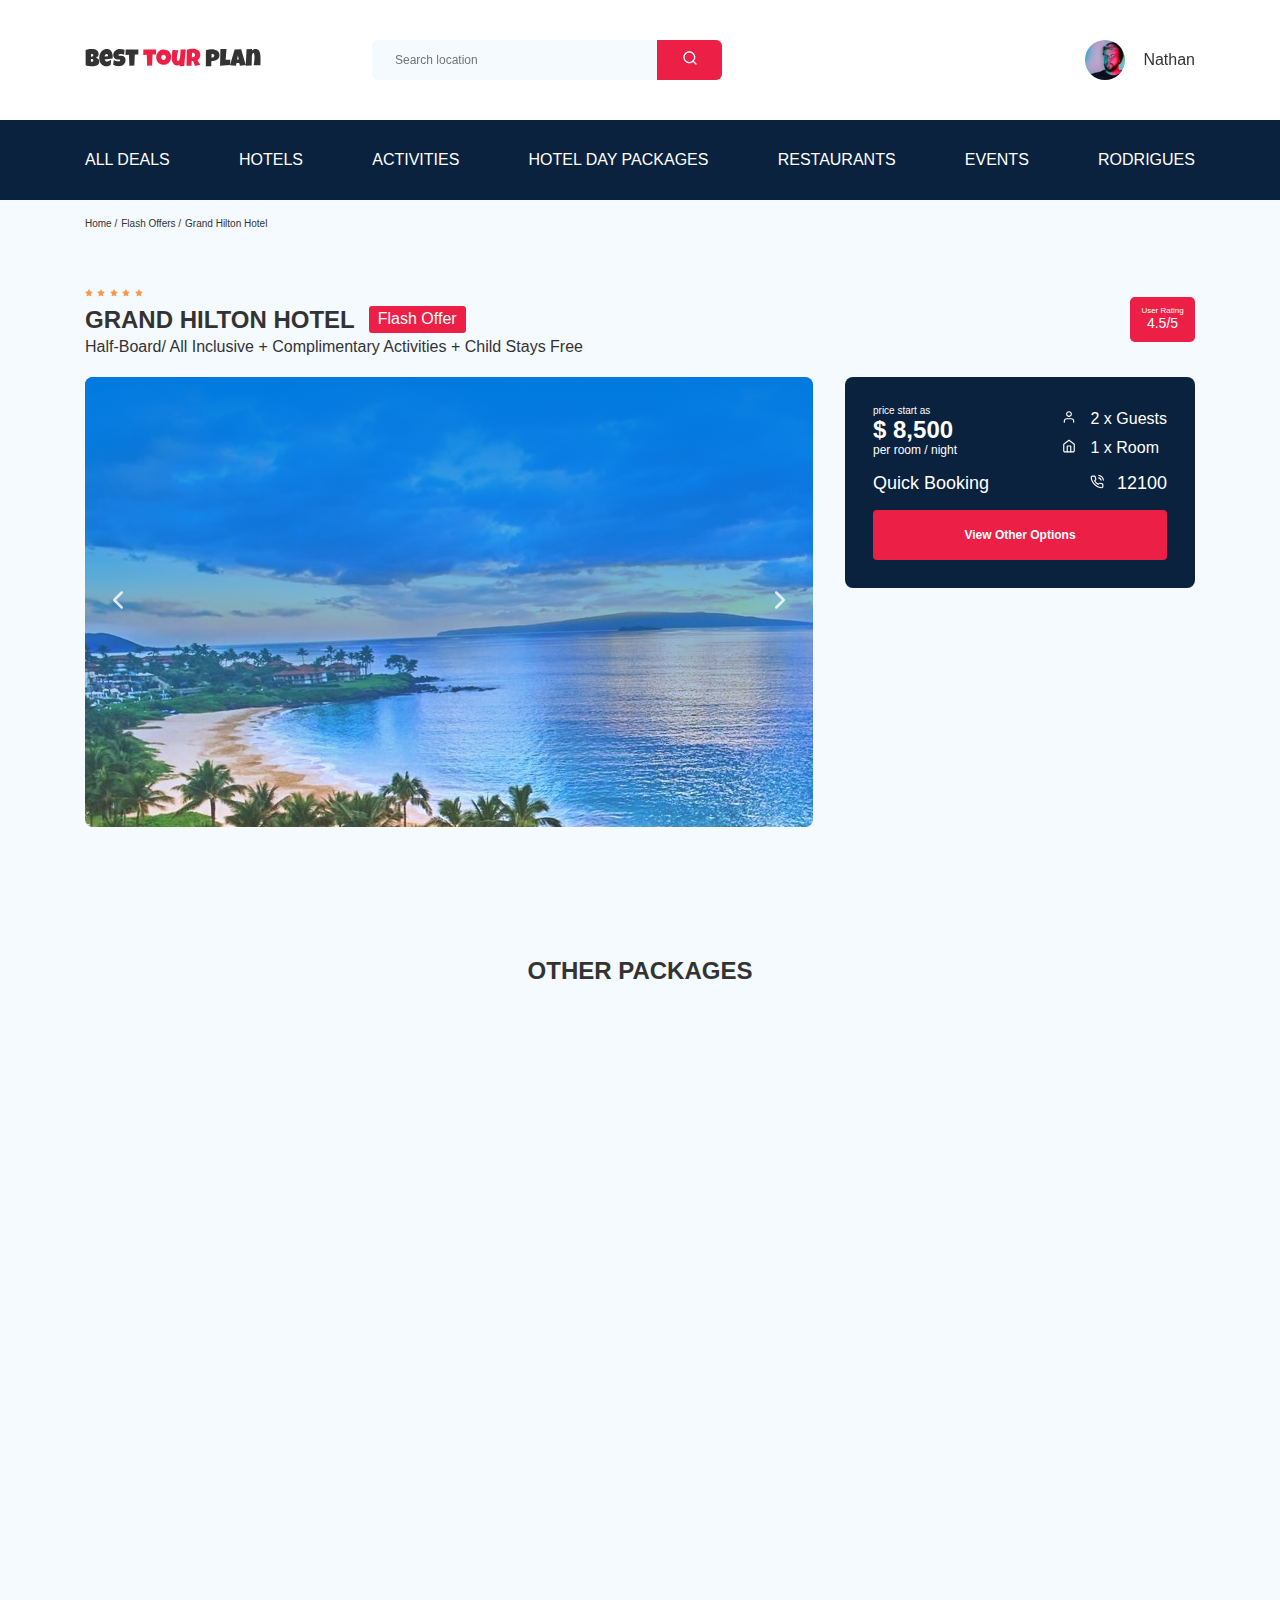
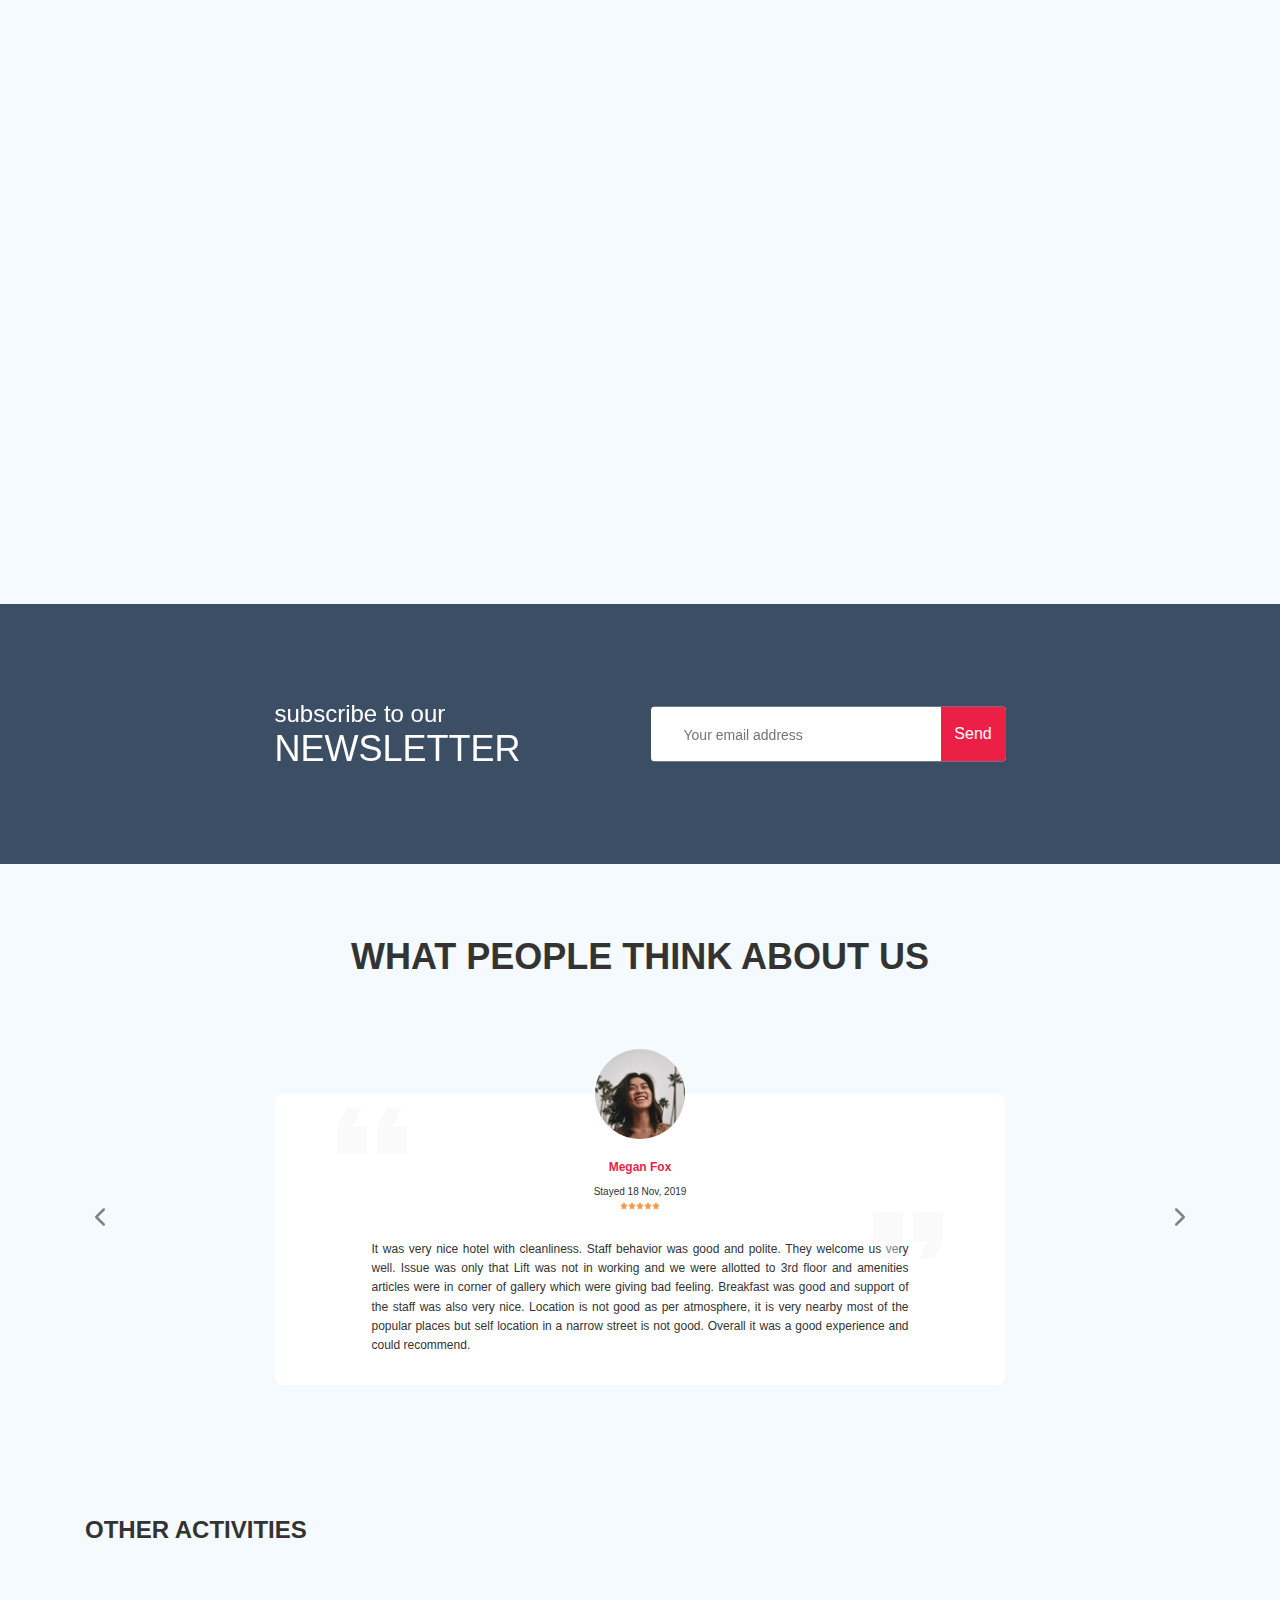
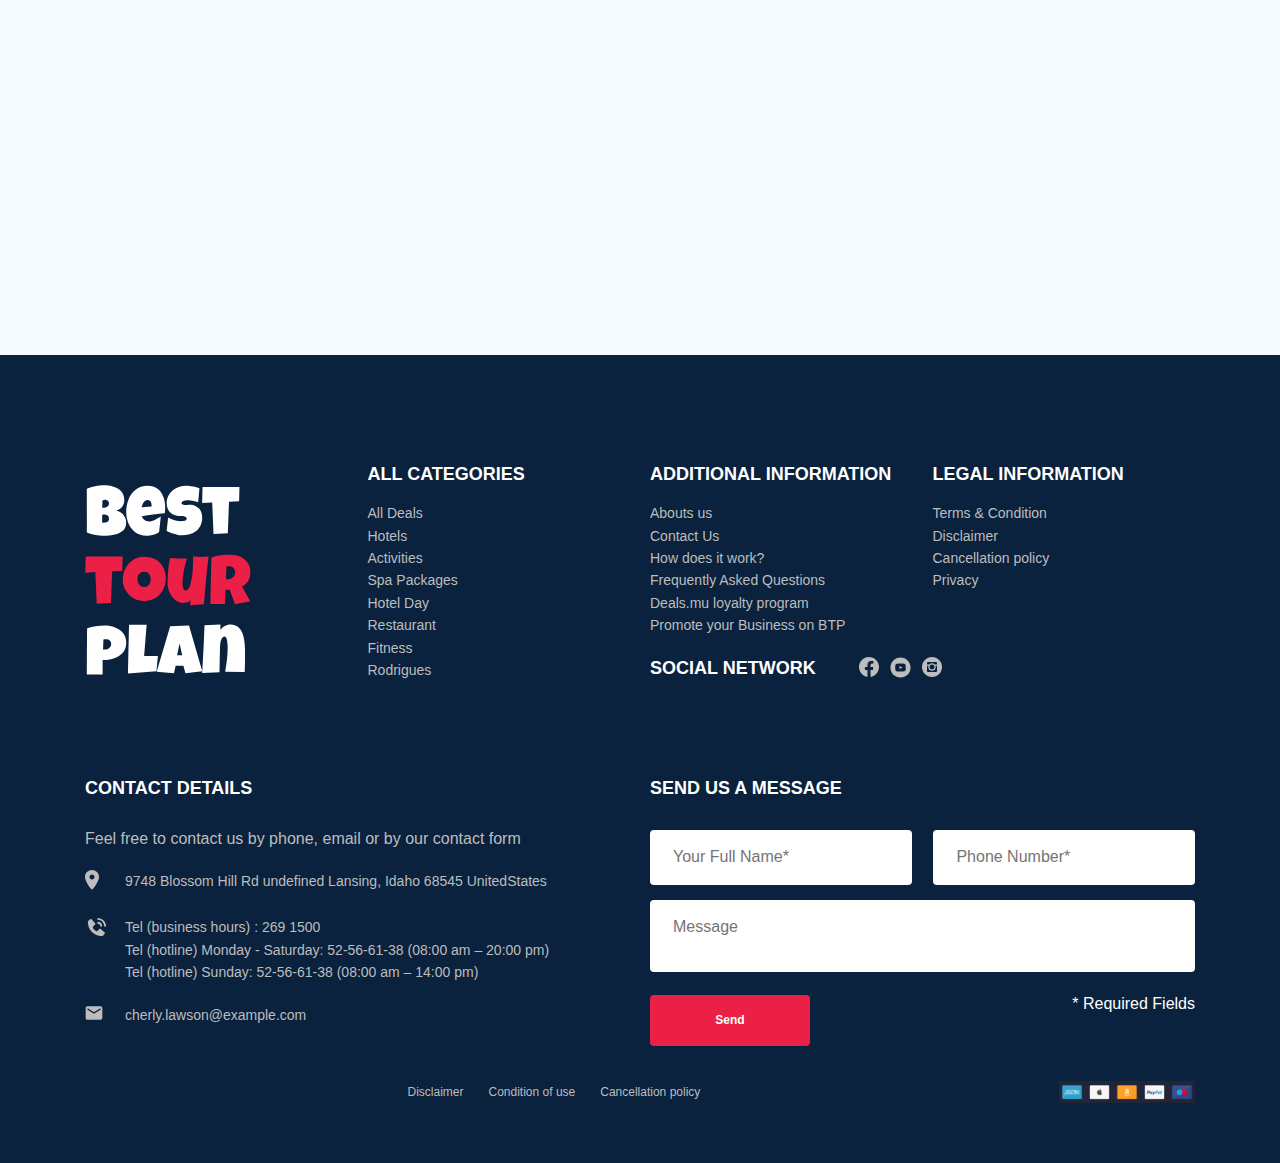
<file: index.html>
<!DOCTYPE html>
<html lang="en">

<head>
  <meta charset="UTF-8">
  <meta http-equiv="X-UA-Compatible" content="IE=edge">
  <meta name="viewport" content="width=device-width, initial-scale=1.0">
  <script src="https://api-maps.yandex.ru/2.1/?apikey=7099e401-60d9-4d48-bc38-e7009ee457bd&lang=ru_RU" type="text/javascript">
  </script>
  <script type="text/javascript">
    ymaps.ready(init);
    function init() {
      var myMap = new ymaps.Map("map", {
        center: [55.76, 37.64],
        zoom: 7
      });
    }
  </script>
  <link rel="preconnect" href="https://fonts.googleapis.com">
  <link rel="preconnect" href="https://fonts.gstatic.com" crossorigin>
  <link rel="stylesheet" href="css/swiper-bundle.min.css">
  <link rel="stylesheet" href="css/aos.css">
  <link rel="stylesheet" href="css/style.css">
  <title>Best Tour Plan - Hotel Booking </title>
</head>

<body>
  <header class="navbar navbar--mobile_fixed">
    <div class="container">
      <div class="navbar-top">
        <a href="" class="logo">
          <img src="img/horizontal-logo.svg" alt="Logo: Best Tour Plan" class="logo__image" data-aos="fade-down">
        </a>
        <form action="#" class="search navbar__search navbar__search--mobile--hidden" data-aos="fade-down">
          <input type="text" class="search__input" placeholder="Search location">
          <button class="search__button">
            <img src="img/search.svg" alt="search">
          </button>
        </form>
        <a href="#" class="user navbar__user--mobile--hidden" data-aos="fade-down">
          <img src="img/user-avatar.jpg" alt="Avatar" class="user__avatar">
          <span class="user__name">Nathan</span>
        </a>
        <button class="menu-btn navbar-top__menu-btn">
          <span class="menu-btn__item"> 
          </span>
          <span class="menu-btn__item">
          </span>
          <span class="menu-btn__item">
          </span>
        </button>
      </div>
    </div>
    <div class="navbar-menu">
      <div class="container">
        <nav class="nav">
          
            <a href="#" class="nav__item user navbar__user--mobile--visible">
              <img src="img/user-avatar.jpg" alt="Avatar" class="user__avatar">
              <span class="user__name user__name--light">Nathan</span>
            </a>

         
            <form action="#" class="nav__item search navbar__search navbar__search--mobile--visible">
              <input type="text" class="search__input" placeholder="Search location">
              <button class="button search__button">
                <img src="img/search.svg" alt="search">
              </button>
            </form>

          <a href="#" class="nav__item">All Deals</a>
          <a href="#" class="nav__item">Hotels</a>
          <a href="#" class="nav__item">Activities</a>
          <a href="#" class="nav__item">Hotel Day Packages</a>
          <a href="#" class="nav__item">Restaurants</a>
          <a href="#" class="nav__item">Events</a>
          <a href="#" class="nav__item">Rodrigues</a>
        </nav>
      </div>
    </div>
  </header>
  <nav class="breadcrumb">
    <div class="container">
      <ul class="breadcrumb-list">
        <li class="breadcrumb-list__item">
          <a href="#" class="breadcrumb-list__link">Home</a>
        </li>
        <li class="breadcrumb-list__item">
          <a href="#" class="breadcrumb-list__link">Flash Offers</a>
        </li>
        <li class="breadcrumb-list__item">
          Grand Hilton Hotel
        </li>
      </ul>
    </div>
  </nav>
  <section class="hotel">
    <div class="container">
      <div class="hotel-info">
        <div class="hotel-info__text">
          <div class="hotel__wrapper">
            <div class="stars">
              <img src="img/star.svg" alt="star">
              <img src="img/star.svg" alt="star">
              <img src="img/star.svg" alt="star">
              <img src="img/star.svg" alt="star">
              <img src="img/star.svg" alt="star">
            </div>
            <h1 class="hotel-name">Grand Hilton Hotel</h1>
            <span class="offer hotel-info__offer">
              Flash Offer
            </span>
          </div>
          <p class="description">
            Half-Board/ All Inclusive + Complimentary Activities + Child Stays Free
          </p>
        </div>
        <div class="rating hotel-info__rating">
            <span class="rating__text">User Rating</span>
            <span class="rating__counter">4.5/5</span>
        </div>
        
      </div>
      <div class="hotel-grid">
          <div class="swiper hotel-slider hotel__slider">
            <!-- Additional required wrapper -->
            <div class="swiper-wrapper">
              <!-- Slides -->
              <div class="swiper-slide hotel-slider__item"><img src="img/slide-3.jpg" alt=""></div>
              <div class="swiper-slide hotel-slider__item"><img src="img/slide-2.jpg" alt=""></div>
              <div class="swiper-slide hotel-slider__item"><img src="img/slide-3.jpg" alt=""></div>
              <div class="swiper-slide hotel-slider__item"><img src="img/slide-4.jpg" alt=""></div>
              <div class="swiper-slide hotel-slider__item"><img src="img/slide-5.jpg" alt=""></div>
            </div>
      
            <!-- If we need navigation buttons -->
            <button class="hotel-slider__button hotel-slider__button--prev"><img src="img/arrow-prev.svg" alt=""></button>
            <button class="hotel-slider__button hotel-slider__button--next"><img src="img/arrow-next.svg" alt=""></button>
          </div>
        <div class="hotel-after-slider">
          <div class="booking">
            <div class="booking__info">
              <div class="booking__price price">
                <span class="price__start">
                  price start as
                </span>
                <strong class="price__pricetag">$ 8,500</strong>
                <span class="price__per-room">per room / night</span>
              </div>
              <div class="booking__person-room person-room">
                <div class="person-room__item">
                  <img class="person-room__img" src="img/user.svg" alt="">
                  <span class="person-room__text">
                    2 x Guests
                  </span>
                </div>
                <div class="person-room__item">
                  <img class="person-room__img" src="img/home.svg" alt="">
                  <span class="person-room__text">
                    1 x Room
                  </span>
                </div>
              </div>
            </div>
            <div class="booking__call-center call-center">
              <span class="call-center__quick">Quick Booking</span>
              <a href="tel:12100" class="call-center__num">
                <img class="call-center__img" src="img/phone-call.svg" alt="">
                12100
              </a>
            </div>
            <button data-toggle="modal" class="button booking__button">View Other Options</button>
          </div>
          <div id="map">
            
          </div>
        </div>
      </div>
    </div>
  </section>
  <section class="packages">
    <div class="container">
      <h2 class="packages__title">Other Packages</h2>
      <div class="packages-wrapper">
        <div class="packages__item" data-aos="fade-right">
          <img src="img/packages__img-1.jpg" alt="" class="packages__img packages__img--big">
          
          <div class="packages__text packages__text--first">
            <h3 class="packages__name packages__name--first">Hotel Blue Haven</h3>
            <div class="stars packages__stars">
              <img src="img/star.svg" alt="star">
              <img src="img/star.svg" alt="star">
              <img src="img/star.svg" alt="star">
              <img src="img/star.svg" alt="star">
              <img src="img/star.svg" alt="star">
            </div>
            
            <div class="packages__description">
              Aute quis duis excepteur excepteur ipsum cat eiusmod consectetur enim laborum magna llit. Ipsum est fugiat velit ea
              llamco do esse ut in veniam sun in onsequat. Aute quis duis epteur excepteur ipsum occaecat eiusmod nsectetur enim
              laborum magna mollit. Ipsum est fugiat velit ea ullamco do
            </div>
            <div class="packages__info packages__info--first">
              <div class="packages__icon-wrapper">
                <img class="packages__icon" src="img/packages-map-pin.svg" alt="">
                1749 Wheeler Ridge Delaware
              </div>
              <div class="packages__icon-wrapper">
                <img class="packages__icon" src="img/user.svg" alt="">
                2 x Guests
              </div>
              <div class="packages__icon-wrapper">
                <img class="packages__icon" src="img/home.svg" alt="">
                1 x Room
              </div>
            </div>
            <div class="packages__price">
              <span class="packages__oldprice">$ 10,500</span>
              <span class="packages__newprice">$ 8,500</span>
              <button class="card__button packages__button packages__button--first">Book Now</button>
            </div>
          </div>
        </div>
        <div class="packages__item" data-aos="fade-left">
          <img src="img/packages__img-2.jpg" alt="" class="packages__img">
          <div class="packages__text">
            <h3 class="packages__name">LUX* Belle Mare</h3>
            <div class="packages__info">
              <div class="packages__icon-wrapper">
                <img class="packages__icon" src="img/packages-map-pin.svg" alt="">
                1749 Wheeler Ridge Delaware
              </div>
              <div class="packages__icon-wrapper">
                <img class="packages__icon" src="img/user.svg" alt="">
                2 x Guests
              </div>
              <div class="packages__icon-wrapper">
                <img class="packages__icon" src="img/home.svg" alt="">
                1 x Room
              </div>
            </div>
            <div class="packages__price">
            <span class="packages__oldprice">$ 10,500</span>
              <span class="packages__newprice">$ 8,500</span>
              <button class="card__button packages__button">Book Now</button>
            </div>
            </div>
          </div>
        <div class="packages__item" data-aos="fade-up-right">
          <img src="img/packages__img-3.jpg" alt="" class="packages__img">
          <div class="packages__text">
            <h3 class="packages__name">White Palace</h3>
            <div class="packages__info">
              <div class="packages__icon-wrapper">
                <img class="packages__icon" src="img/packages-map-pin.svg" alt="">
                1749 Wheeler Ridge Delaware
              </div>
              <div class="packages__icon-wrapper">
                <img class="packages__icon" src="img/user.svg" alt="">
                2 x Guests
              </div>
              <div class="packages__icon-wrapper">
                <img class="packages__icon" src="img/home.svg" alt="">
                1 x Room
              </div>
            </div>
           
            <div class="packages__price">
              <span class="packages__oldprice">$ 10,500</span>
              <span class="packages__newprice">$ 8,500</span>
              <button class="card__button packages__button">Book Now</button>
            </div>
          </div>
        </div>
        <div class="packages__item" data-aos="fade-up">
          <img src="img/packages__img-4.jpg" alt="" class="packages__img">
          <div class="packages__text">
            <h3 class="packages__name">Luxury Place</h3>
            <div class="packages__info">
              <div class="packages__icon-wrapper">
                <img class="packages__icon" src="img/packages-map-pin.svg" alt="">
                1749 Wheeler Ridge Delaware
              </div>
              <div class="packages__icon-wrapper">
                <img class="packages__icon" src="img/user.svg" alt="">
                2 x Guests
              </div>
              <div class="packages__icon-wrapper">
                <img class="packages__icon" src="img/home.svg" alt="">
                1 x Room
              </div>
            </div>
           
            <div class="packages__price">
              <span class="packages__oldprice">$ 10,500</span>
              <span class="packages__newprice">$ 8,500</span>
              <button class="card__button packages__button">Book Now</button>
            </div>
          </div>
        </div>
        <div class="packages__item" data-aos="fade-up-left">
          <img src="img/packages__img-5.jpg" alt="" class="packages__img">
          <div class="packages__text">
            <h3 class="packages__name">Hotel Five Star</h3>
            <div class="packages__info">
              <div class="packages__icon-wrapper">
                <img class="packages__icon" src="img/packages-map-pin.svg" alt="">
                1749 Wheeler Ridge Delaware
              </div>
              <div class="packages__icon-wrapper">
                <img class="packages__icon" src="img/user.svg" alt="">
                2 x Guests
              </div>
              <div class="packages__icon-wrapper">
                <img class="packages__icon" src="img/home.svg" alt="">
                1 x Room
              </div>
              </div>
             
              <div class="packages__price">
                <span class="packages__oldprice">$ 10,500</span>
                <span class="packages__newprice">$ 8,500</span>
                <button class="card__button packages__button">Book Now</button>
            </div>
          </div>
        </div>
    </div>
  </section>
  <section class="newsletter">
    <div class="parallax-window" data-parallax="scroll" data-image-src="img/newsletter-bg.jpg">
      <div class="newsletter-wrapper">
        <h3 class="newsletter-title">subscribe to our <strong class="newsletter-title__strong">Newsletter</strong></h3>
        <form action="send.php" method="POST" class="subscribe newsletter__subscribe form">
          <input type="text" class="subscribe__input" placeholder="Your email address" name="email" required minlength="5">
          <button class="subscribe__button">Send</button>
        </form>
      </div>
    </div>
  </section>
  <section class="reviews">
    <div class="container">
      <h2 class="reviews__title">What people think about us</h2>
      <div class="swiper reviews-slider">
        <div class="swiper-wrapper">
          <div class="swiper-slide">
            <div class="reviews-slider__item">
              <div class="reviews-slider__profile">
                <img src="img/reviews-avatar.png" alt="" class="reviews-slider__avatar">
                <h3 class="reviews-slider__username">Megan Fox</h3>
                <span class="reviews-slider__date">Stayed 18 Nov, 2019</span>
                <div class="reviews-slider__rating">
                  <img src="img/star.svg" alt="star">
                  <img src="img/star.svg" alt="star">
                  <img src="img/star.svg" alt="star">
                  <img src="img/star.svg" alt="star">
                  <img src="img/star.svg" alt="star">
                </div>
              </div>
              <p class="reviews-slider__text">
                It was very nice hotel with cleanliness. Staff behavior was good and polite. They welcome us very well. Issue was only
                that Lift was not in working and we were allotted to 3rd floor and amenities articles were in corner of gallery which
                were giving bad feeling. Breakfast was good and support of the staff was also very nice. Location is not good as per
                atmosphere, it is very nearby most of the popular places but self location in a narrow street is not good. Overall it
                was a good experience and could recommend.
              </p>
            </div>
          </div>
          <div class="swiper-slide">
            <div class="reviews-slider__item">
              <div class="reviews-slider__profile">
                <img src="img/reviews-avatar1.png" alt="" class="reviews-slider__avatar">
                <h3 class="reviews-slider__username">Julia Ambush</h3>
                <span class="reviews-slider__date">Stayed 32 Feb, 2029</span>
                <div class="reviews-slider__rating">
                  <img src="img/star.svg" alt="star">
                  <img src="img/star.svg" alt="star">
                  <img src="img/star.svg" alt="star">
                  <img src="img/star.svg" alt="star">
                  <img src="img/star.svg" alt="star">
                </div>
              </div>
              <p class="reviews-slider__text">
                Lorem, ipsum dolor sit amet consectetur adipisicing elit. Non minus quibusdam minima laborum velit, 
                nam ad corrupti ducimus doloremque totam excepturi, aspernatur sint nisi impedit cupiditate mollitia 
                suscipit qui repudiandae pariatur fugit voluptas, voluptatum quos. Odit, aliquam nulla est quidem 
                perspiciatis laudantium quis cum blanditiis veritatis pariatur! Incidunt tenetur eius laudantium 
                eaque unde! Facere labore, doloremque et quo alias esse quibusdam illo ratione explicabo dicta 
                harum facilis fugiat magnam eligendi.
              </p>
            </div>
          </div>
          <div class="swiper-slide">
            <div class="reviews-slider__item">
              <div class="reviews-slider__profile">
                <img src="img/reviews-avatar2.png" alt="" class="reviews-slider__avatar">
                <h3 class="reviews-slider__username">Francine Scott</h3>
                <span class="reviews-slider__date">Stayed 2 Dec, 2014</span>
                <div class="reviews-slider__rating">
                  <img src="img/star.svg" alt="star">
                  <img src="img/star.svg" alt="star">
                  <img src="img/star.svg" alt="star">
                  <img src="img/star.svg" alt="star">
                  <img src="img/star.svg" alt="star">
                </div>
              </div>
              <p class="reviews-slider__text">
                Lorem ipsum dolor sit amet, consectetur adipisicing elit.  
                Architecto voluptatum consequatur sit reiciendis minima, debitis 
                quos dolores earum. Illum debitis doloremque sunt ut 
                necessitatibus molestias nam ad assumenda provident fuga!
              </p>
            </div>
          </div>
        </div>
      
        <button class="reviews-slider__button reviews-slider__button--prev"></button>
        <button class="reviews-slider__button reviews-slider__button--next"></button>
      
    </div>
  </section>
  <section class="activities">
    <div class="container">
      <h2 class="activities__title">Other Activities</h2>
      <div class="activities-wrapper">
        <div class="card activities__card" data-aos="zoom-in" data-aos-delay="100">
          <img src="img/card-1.jpg" alt="The curious corner of chamarel" class="card__img">
          <h3 class="card__title">The curious corner of chamarel</h3>
          <button class="card__button">Book Now</button>
        </div>
        <div class="card activities__card" data-aos="zoom-in" data-aos-delay="200">
          <img src="img/card-2.jpg" alt="Gymkhana club golf course" class="card__img">
          <h3 class="card__title">Gymkhana club golf course</h3>
          <button class="card__button">Book Now</button>
        </div>
        <div class="card activities__card" data-aos="zoom-in" data-aos-delay="200">
          <img src="img/card-3.jpg" alt="Tamarind falls hiking trip - full day" class="card__img">
          <h3 class="card__title">Tamarind falls hiking trip - full day</h3>
          <button class="card__button">Book Now</button>
        </div>
        <div class="card activities__card" data-aos="zoom-in" data-aos-delay="100">
          <img src="img/card-4.jpg" alt="The blue marine discovery quest" class="card__img">
          <h3 class="card__title">The blue marine discovery quest</h3>
          <button class="card__button">Book Now</button>
        </div>
      </div>
    </div>
  </section>
  <footer class="footer">
    <div class="container">
      <div class="footer-wrapper">
        <img src="img/vertical-logo.svg" alt="" class="logo footer__logo">
        <div class="footer__list footer__categories">
          <h3 class="footer__title">ALL CATEGORIES</h3>
          <ul class="footer__ul">
            <li class="footer__item"><a href="#" class="footer__link">All Deals</a></li>
            <li class="footer__item"><a href="#" class="footer__link">Hotels</a></li>
            <li class="footer__item"><a href="#" class="footer__link">Activities</a></li>
            <li class="footer__item"><a href="#" class="footer__link">Spa Packages</a></li>
            <li class="footer__item"><a href="#" class="footer__link">Hotel Day</a></li>
            <li class="footer__item"><a href="#" class="footer__link">Restaurant</a></li>
            <li class="footer__item"><a href="#" class="footer__link">Fitness</a></li>
            <li class="footer__item"><a href="#" class="footer__link">Rodrigues</a></li>
          </ul>
        </div>
        <div class="footer__list footer__additional">
          <h3 class="footer__title">ADDITIONAL INFORMATION</h3>
          <ul class="footer__ul">
            <li class="footer__item"><a href="#" class="footer__link">Abouts us</a></li>
            <li class="footer__item"><a href="#" class="footer__link">Contact Us</a></li>
            <li class="footer__item"><a href="#" class="footer__link">How does it work?</a></li>
            <li class="footer__item"><a href="#" class="footer__link">Frequently Asked Questions</a></li>
            <li class="footer__item"><a href="#" class="footer__link">Deals.mu loyalty program</a></li>
            <li class="footer__item"><a href="#" class="footer__link">Promote your Business on BTP</a></li>
          </ul>
        </div>
        <div class="footer__social-network">
          <h3 class="footer__title footer__title--inline">Social Network</h3>
          <div class="footer__social-links">
            <a href="#" class="footer__link"><img src="img/fb.svg" alt=""></a>
            <a href="#" class="footer__link"><img src="img/yt.svg" alt=""></a>
            <a href="#" class="footer__link"><img src="img/inst.svg" alt=""></a>
          </div>
        </div>
        <div class="footer__list footer__legal">
          <h3 class="footer__title">LEGAL INFORMATION</h3>
          <ul class="footer__ul">
            <li class="footer__item"><a href="#" class="footer__link">Terms & Condition</a></li>
            <li class="footer__item"><a href="#" class="footer__link">Disclaimer</a></li>
            <li class="footer__item"><a href="#" class="footer__link">Cancellation policy</a></li>
            <li class="footer__item"><a href="#" class="footer__link">Privacy</a></li>
          </ul>
        </div>
        <div class="footer__contact-details">
          <h3 class="footer__title footer__title--mb-3">Contact Details</h3>
          <p class="footer__text">Feel free to contact us by phone, email or by our contact form</p>
          <ul class="footer__ul">
            <li class="footer__item footer__item--mb-2">
              <div class="footer__icon-wrapper">
                <img class="footer__icon" src="img/map-marker.svg" alt="">
              </div>
              9748 Blossom Hill Rd undefined Lansing, Idaho 68545 UnitedStates
            </li>
            <li class="footer__item footer__item--mb-2">
              <div class="footer__icon-wrapper">
                <img class="footer__icon" src="img/contact-phone-call.svg" alt="">
              </div>
              Tel (business hours) : 269 1500 <br>
              Tel (hotline) Monday - Saturday: 52-56-61-38 (08:00 am – 20:00 pm) <br>
              Tel (hotline) Sunday: 52-56-61-38 (08:00 am – 14:00 pm)
            </li>
            <li class="footer__item footer__item--mb-2">
              <div class="footer__icon-wrapper">
                <img class="footer__icon" src="img/email.svg" alt="">
              </div>
              cherly.lawson@example.com
            </li>
          </ul>
        </div>
        <div class="footer__contact-form">
          <h3 class="footer__title footer__title--mb-3">Send us a message</h3>
          <form action="send.php" method="POST" class="footer__form form">
            <div class="footer__input-group">
              <input type="text" class="input footer__input" placeholder="Your Full Name*" name="name" required>
            </div>
            <div class="footer__input-group">
              <input type="text" class="input footer__input phone" placeholder="Phone Number*" name="phone" required>
            </div>
            <textarea class="message footer__message" placeholder="Message" name="message"></textarea>
            <button class="button footer__button" type="submit">Send</button>
            <span class="footer-info">* Required Fields</span>
          </form>
        </div>
        <div class="footer__after">
          <ul class="footer__after-ul">
            <li class="footer__after-item"><a href="#" class="footer__after-link">Disclaimer</a></li>
            <li class="footer__after-item"><a href="#" class="footer__after-link">Condition of use</a></li>
            <li class="footer__after-item"><a href="#" class="footer__after-link">Cancellation policy</a></li>
          </ul>
          <img src="img/footer-after-icons.svg" alt="" class="footer__after-icons">
        </div> 
      </div>
    </div>
  </footer>
  <div class="modal">
    <div class="modal__overlay">

    </div>
    <div class="modal__dialog">
      <a href="#" class="modal__close">
        <img src="img/close.svg" alt="icon: close">
      </a>
      <h3 class="modal__title modal__title--mb-3">Send us a message</h3>
      <form action="send.php" method="POST" class="modal__form form">
        <input type="text" class="input modal__input" placeholder="Your Full Name*" name="name" required>
        <input type="text" class="input modal__input phone" placeholder="Phone Number*" name="phone" required>
        <textarea class="message  modal__message" placeholder="Message" name="message"></textarea>
        <div class="modal__send">
          <button class="button modal__button" type="submit">Send</button>
          <span class="modal__info">* Required Fields</span>
        </div>
      </form>
    </div>
  </div>
  <script src="js/jquery-3.6.0.min.js"></script>
  <script src="https://ajax.googleapis.com/ajax/libs/jquery/1.11.0/jquery.min.js"></script>
  <script src="js/swiper-bundle.min.js"></script>
  <script src="js/jquery.validate.min.js"></script>
  <script src="js/jquery.mask.min.js"></script>
  <script src="js/parallax.min.js"></script>
  <script src="js/aos.js"></script>
  <script src="js/main.js"></script>
</body>

</html>
</file>
<file: css/style.css>
* {
  -webkit-box-sizing: border-box;
  box-sizing: border-box;
}

body {
  font-family: "Mulish", sans-serif;
  color: #333333;
}

.container {
  max-width: 1110px;
  margin: auto;
}

.input {
  background-color: #fff;
  border-radius: 4px;
  border: none;
  padding: 0 23px;
  height: 55px;
}

.message {
  background-color: #fff;
  border-radius: 4px;
  padding: 18px 23px;
  border: none;
  resize: none;
}

.button {
  min-width: 160px;
  min-height: 50px;
  padding: 18px;
  font-style: normal;
  font-weight: bold;
  font-size: 12px;
  line-height: 15px;
  color: #fff;
  background-color: #ec1f46;
  border: none;
  border-radius: 4px;
}

.navbar {
  background-color: #fff;
}

.navbar-top {
  display: -webkit-box;
  display: -ms-flexbox;
  display: flex;
  -webkit-box-align: center;
  -ms-flex-align: center;
  align-items: center;
  -webkit-box-pack: justify;
  -ms-flex-pack: justify;
  justify-content: space-between;
  padding: 40px 0;
}

.navbar-top__menu-btn {
  display: none;
}

.navbar__search {
  margin-right: auto;
  margin-left: 10%;
}

.navbar-menu {
  background-color: #0a223d;
  padding: 31px 0;
}

.navbar-menu .nav {
  display: -webkit-box;
  display: -ms-flexbox;
  display: flex;
  -webkit-box-pack: justify;
  -ms-flex-pack: justify;
  justify-content: space-between;
}

.navbar-menu .nav__item {
  color: #fff;
  text-decoration: none;
  text-transform: uppercase;
  line-height: 18px;
}

.navbar-menu .nav__item--mobile--visible {
  display: none;
}

.search {
  display: -webkit-box;
  display: -ms-flexbox;
  display: flex;
  position: relative;
  overflow: hidden;
  border-radius: 6px;
  height: 40px;
}

.search__input {
  width: 350px;
  height: 100%;
  background-color: #f5fafe;
  border: none;
  font-size: 12px;
  line-height: 15px;
  color: #333333;
  padding-left: 23px;
  padding-right: 75px;
}

.search__button {
  position: absolute;
  height: 100%;
  width: 65px;
  right: 0;
  top: 0;
  border: none;
  background-color: #ec1f46;
}

.user {
  text-decoration: none;
  display: -webkit-box;
  display: -ms-flexbox;
  display: flex;
  -webkit-box-align: center;
  -ms-flex-align: center;
  align-items: center;
}

.user__avatar {
  width: 40px;
  height: 40px;
  border-radius: 50%;
  -o-object-fit: cover;
  object-fit: cover;
}

.user__name {
  margin-left: 18px;
  color: #333333;
}

.navbar__user--mobile--visible,
.navbar__search--mobile--visible {
  display: none;
}

.breadcrumb {
  background-color: #f5fafe;
  padding: 18px 0;
}

.breadcrumb-list {
  list-style: none;
  display: -webkit-box;
  display: -ms-flexbox;
  display: flex;
  -webkit-box-align: center;
  -ms-flex-align: center;
  align-items: center;
  margin: 0;
  font-size: 10px;
  padding: 0;
}

.breadcrumb-list__item:not(:last-child)::after {
  content: "/";
  margin-right: 4px;
}

.breadcrumb-list__link {
  color: inherit;
  text-decoration: none;
}

.hotel {
  background-color: #f5fafe;
  padding-top: 35px;
  padding-bottom: 70px;
}

.hotel-after-slider {
  display: -webkit-box;
  display: -ms-flexbox;
  display: flex;
  -webkit-box-orient: vertical;
  -webkit-box-direction: normal;
  -ms-flex-direction: column;
  flex-direction: column;
  -webkit-box-pack: justify;
  -ms-flex-pack: justify;
  justify-content: space-between;
}

.hotel-grid {
  display: -webkit-box;
  display: -ms-flexbox;
  display: flex;
  -webkit-box-pack: justify;
  -ms-flex-pack: justify;
  justify-content: space-between;
}

.hotel-name {
  font-size: 24px;
}

.hotel__wrapper {
  display: -webkit-box;
  display: -ms-flexbox;
  display: flex;
  -ms-flex-wrap: wrap;
  flex-wrap: wrap;
  -webkit-box-align: center;
  -ms-flex-align: center;
  align-items: center;
}

.hotel-info {
  display: -webkit-box;
  display: -ms-flexbox;
  display: flex;
  -webkit-box-align: center;
  -ms-flex-align: center;
  align-items: center;
  -webkit-box-pack: justify;
  -ms-flex-pack: justify;
  justify-content: space-between;
  padding-bottom: 20px;
}

.hotel-info__offer {
  background-color: #ec1f46;
  padding: 4px 9px;
  margin-left: 14px;
  border-radius: 3px;
  color: #fff;
}

.hotel-info__rating {
  background-color: #ec1f46;
  display: -webkit-box;
  display: -ms-flexbox;
  display: flex;
  -webkit-box-orient: vertical;
  -webkit-box-direction: normal;
  -ms-flex-direction: column;
  flex-direction: column;
  -webkit-box-align: center;
  -ms-flex-align: center;
  align-items: center;
  color: #fff;
  padding: 9px 6px;
  border-radius: 5px;
  font-size: 8px;
  height: 45px;
  width: 65px;
}

.hotel-info__rating .rating__counter {
  font-size: 14px;
}

.hotel-name {
  text-transform: uppercase;
  font-weight: 700;
  margin-top: 5px;
  margin-bottom: 5px;
  margin-bottom: 5px;
}

.hotel-slider {
  width: 728px;
  margin-left: 0;
}

.hotel-slider__item {
  width: 100%;
  height: 450px;
  position: relative;
  border-radius: 8px;
  overflow: hidden;
}

.hotel-slider__item:after {
  content: "";
  position: absolute;
  top: 0;
  bottom: 0;
  right: 0;
  left: 0;
  width: 100%;
  height: 100%;
  background: -webkit-gradient(
    linear,
    left top,
    left bottom,
    from(#007adf),
    to(rgba(255, 255, 255, 0.18))
  );
  background: linear-gradient(
    180deg,
    #007adf 0%,
    rgba(255, 255, 255, 0.18) 100%
  );
  z-index: 10;
}

.hotel-slider__button {
  position: absolute;
  top: 50%;
  -webkit-transform: translateY(-50%);
  transform: translateY(-50%);
  z-index: 99;
  width: 30px;
  height: 30px;
  border: none;
  background-color: transparent;
  cursor: pointer;
}

.hotel-slider__button--next {
  right: 18px;
}

.hotel-slider__button--prev {
  left: 18px;
}

.stars {
  -ms-flex-preferred-size: 100%;
  flex-basis: 100%;
}

.description {
  margin: 0;
}

.booking {
  font-family: "Nunito", sans-serif;
  width: 350px;
  min-height: 210px;
  border-radius: 8px;
  padding: 28px;
  background-color: #0a223d;
  color: #fff;
}

.booking__info {
  display: -webkit-box;
  display: -ms-flexbox;
  display: flex;
  -webkit-box-align: center;
  -ms-flex-align: center;
  align-items: center;
  -webkit-box-pack: justify;
  -ms-flex-pack: justify;
  justify-content: space-between;
}

.booking__price {
  display: -webkit-box;
  display: -ms-flexbox;
  display: flex;
  -webkit-box-orient: vertical;
  -webkit-box-direction: normal;
  -ms-flex-direction: column;
  flex-direction: column;
}

.booking__call-center {
  display: -webkit-box;
  display: -ms-flexbox;
  display: flex;
  -webkit-box-pack: justify;
  -ms-flex-pack: justify;
  justify-content: space-between;
}

.person-room__item {
  margin-bottom: 10px;
}

.person-room__img {
  margin-right: 10px;
}

.price {
  margin-bottom: 15px;
}

.price__start {
  font-size: 10px;
}

.price__pricetag {
  font-size: 24px;
}

.price__per-room {
  font-size: 12px;
}

.call-center {
  margin-bottom: 17px;
}

.call-center__quick {
  font-size: 18px;
}

.call-center__img {
  margin-right: 8px;
}

.call-center__num {
  text-decoration: none;
  color: inherit;
  font-size: 18px;
}

.booking__button {
  border: none;
  width: 100%;
  border-radius: 4px;
  background-color: #ec1f46;
  padding: 13px;
  cursor: pointer;
  color: inherit;
}

#map {
  width: 347px;
  height: 213px;
  border-radius: 10px;
  overflow: hidden;
}

.newsletter {
  position: relative;
}

.newsletter-wrapper {
  position: relative;
  max-width: 731px;
  margin: auto;
  display: -webkit-box;
  display: -ms-flexbox;
  display: flex;
  -webkit-box-pack: justify;
  -ms-flex-pack: justify;
  justify-content: space-between;
  -webkit-box-align: center;
  -ms-flex-align: center;
  align-items: center;
  top: 50%;
  -webkit-transform: translate(0, -50%);
  transform: translate(0, -50%);
}

.newsletter-title {
  color: #fff;
  font-style: Light;
  font-size: 24px;
  fine-height: 30px;
  font-weight: 300;
}

.newsletter-title__strong {
  display: block;
  text-transform: uppercase;
  font-size: 36px;
}

.subscribe {
  position: relative;
  width: 355px;
  height: 55px;
  border-radius: 4px;
  overflow: hidden;
}

.subscribe__input {
  position: absolute;
  width: 100%;
  height: 100%;
  border: none;
  font-size: 14px;
  line-height: 18px;
  padding-left: 33px;
  padding-right: 75px;
}

.subscribe__button {
  position: absolute;
  min-width: 65px;
  right: 0;
  top: 0;
  height: 100%;
  border: none;
  background-color: #ec1f46;
  color: #fff;
  cursor: pointer;
}

.parallax-window {
  height: 260px;
  background: transparent;
}

.parallax-window:before {
  content: "";
  position: absolute;
  left: 0;
  right: 0;
  bottom: 0;
  top: 0;
  width: 100%;
  height: 100%;
  background-color: rgba(10, 34, 61, 0.8);
}

.reviews {
  padding: 40px 0 70px 0;
  background-color: #f5fafe;
}

.reviews__title {
  text-transform: uppercase;
  font-weight: bold;
  font-size: 36px;
  line-height: 45px;
  text-align: center;
  margin-bottom: 70px;
}

.reviews-slider__item {
  display: -webkit-box;
  display: -ms-flexbox;
  display: flex;
  -webkit-box-orient: vertical;
  -webkit-box-direction: normal;
  -ms-flex-direction: column;
  flex-direction: column;
  -webkit-box-align: center;
  -ms-flex-align: center;
  align-items: center;
  max-width: 730px;
  margin: 45px auto 0;
  background-color: #fff;
  border-radius: 8px;
  padding: 0 62px 30px;
  position: relative;
}

.reviews-slider__item:before {
  content: "";
  position: absolute;
  background-image: url(../img/quote-left.svg);
  width: 70px;
  height: 47px;
  left: 62px;
  top: 13px;
}

.reviews-slider__item:after {
  content: "";
  position: absolute;
  background-image: url(../img/quote-right.svg);
  width: 70px;
  height: 47px;
  right: 62px;
  top: 118px;
}

.reviews-slider__button {
  position: absolute;
  top: 50%;
  -webkit-transform: translateY(-50%);
  transform: translateY(-50%);
  width: 30px;
  height: 30px;
  background-repeat: no-repeat;
  background-size: 10px;
  background-position: center;
  border: none;
  background-color: transparent;
  cursor: pointer;
  z-index: 99;
}

.reviews-slider__button--prev {
  background-image: url(../img/arrow-prev-secondary.svg);
  left: 0;
}

.reviews-slider__button--next {
  background-image: url(../img/arrow-next-secondary.svg);
  right: 0;
}

.reviews-slider__profile {
  display: -webkit-box;
  display: -ms-flexbox;
  display: flex;
  -webkit-box-orient: vertical;
  -webkit-box-direction: normal;
  -ms-flex-direction: column;
  flex-direction: column;
  -webkit-box-align: center;
  -ms-flex-align: center;
  align-items: center;
  margin-top: -45px;
  margin-bottom: 30px;
}

.reviews-slider__avatar {
  width: 90px;
  height: 90px;
  border-radius: 50%;
  -o-object-fit: cover;
  object-fit: cover;
  margin-bottom: 9px;
}

.reviews-slider__username {
  font-weight: bold;
  font-size: 12px;
  line-height: 15px;
  color: #ec1f46;
  margin-bottom: 10px;
}

.reviews-slider__date {
  font-weight: normal;
  font-size: 10px;
  line-height: 13px;
  margin-bottom: 4px;
}

.reviews-slider__rating {
  display: -webkit-box;
  display: -ms-flexbox;
  display: flex;
  -webkit-box-align: center;
  -ms-flex-align: center;
  align-items: center;
}

.reviews-slider__text {
  max-width: 537px;
  font-weight: normal;
  font-size: 12px;
  line-height: 160%;
  text-align: justify;
  margin: auto;
}

.activities {
  background: #f5fafe;
  padding: 60px 0 98px 0;
  position: relative;
  z-index: -3;
}

.activities__title {
  margin-top: 0;
  text-transform: uppercase;
  font-weight: 700;
  font-style: normal;
  font-size: 24px;
  line-height: 30px;
  margin-bottom: 57px;
}

.activities-wrapper {
  display: -webkit-box;
  display: -ms-flexbox;
  display: flex;
  -webkit-box-pack: justify;
  -ms-flex-pack: justify;
  justify-content: space-between;
}

.card {
  position: relative;
  display: -webkit-box;
  display: -ms-flexbox;
  display: flex;
  -webkit-box-orient: vertical;
  -webkit-box-direction: normal;
  -ms-flex-direction: column;
  flex-direction: column;
  -webkit-box-align: start;
  -ms-flex-align: start;
  align-items: flex-start;
  padding: 24px 26px;
  width: 255px;
  height: 255px;
}

.card::before {
  content: "";
  position: absolute;
  top: 0;
  bottom: 0;
  right: 0;
  left: 0;
  background: linear-gradient(
    179.83deg,
    rgba(196, 196, 196, 0) 35.34%,
    #0a223d 99.85%
  );
  z-index: -1;
  border-radius: 6px;
}

.card__img {
  position: absolute;
  left: 0;
  right: 0;
  top: 0;
  bottom: 0;
  -o-object-fit: cover;
  object-fit: cover;
  z-index: -2;
  width: 100%;
}

.card__title {
  margin-top: auto;
  margin-bottom: 18px;
  color: #fff;
  font-size: 16px;
  line-height: 20px;
}

.card__button {
  font-size: 12px;
  line-height: 16px;
  font-style: semi-bold;
  color: #fff;
  padding: 7px 22px;
  border: none;
  border-radius: 4px;
  background-color: #ec1f46;
  cursor: pointer;
}

.footer {
  background-color: #0a223d;
  color: #fff;
  padding-top: 108px;
  padding-bottom: 46px;
}

.footer-wrapper {
  display: -ms-grid;
  display: grid;
  -ms-grid-columns: (minmax(min-content, 1fr)) [4];
  grid-template-columns: repeat(4, minmax(-webkit-min-content, 1fr));
  grid-template-columns: repeat(4, minmax(min-content, 1fr));
  grid-gap: 20px;
  grid-auto-rows: minmax(40px, -webkit-min-content);
  grid-auto-rows: minmax(40px, min-content);
  -webkit-box-align: start;
  -ms-flex-align: start;
  align-items: start;
}

.footer__logo {
  -ms-grid-row: 1;
  -ms-grid-row-span: 2;
  grid-row: 1 / 3;
  width: 166px;
  -ms-flex-item-align: stretch;
  -ms-grid-row-align: stretch;
  align-self: stretch;
}

.footer__categories {
  -ms-grid-row: 1;
  -ms-grid-row-span: 3;
  grid-row: 1 / 4;
}

.footer__social-links {
  display: -webkit-box;
  display: -ms-flexbox;
  display: flex;
  -webkit-box-align: center;
  -ms-flex-align: center;
  align-items: center;
  min-width: 83px;
  -webkit-box-pack: justify;
  -ms-flex-pack: justify;
  justify-content: space-between;
}

.footer__social-network {
  display: -webkit-box;
  display: -ms-flexbox;
  display: flex;
  -ms-flex-line-pack: center;
  align-content: center;
  -ms-grid-row: 2;
  -ms-grid-row-span: 2;
  grid-row: 2 / 4;
  grid-column: span 2;
}

.footer__contact-details {
  grid-column: span 2;
}

.footer__contact-form {
  grid-column: span 2;
}

.footer__form {
  display: -webkit-box;
  display: -ms-flexbox;
  display: flex;
  -webkit-box-align: center;
  -ms-flex-align: center;
  align-items: center;
  -webkit-box-pack: justify;
  -ms-flex-pack: justify;
  justify-content: space-between;
  -webkit-box-align: start;
  -ms-flex-align: start;
  align-items: flex-start;
  -ms-flex-wrap: wrap;
  flex-wrap: wrap;
}

.footer__ul {
  padding: 0;
  margin: 0;
  list-style: none;
}

.footer__title {
  font-weight: bold;
  font-size: 18px;
  line-height: 23px;
  margin: 0 0 16px 0;
  text-transform: uppercase;
}

.footer__title--inline {
  margin: 0 43px 0 0;
}

.footer__title--mb-3 {
  margin-bottom: 30px;
}

.footer__item {
  display: -webkit-box;
  display: -ms-flexbox;
  display: flex;
  -webkit-box-align: start;
  -ms-flex-align: start;
  align-items: flex-start;
  font-style: normal;
  font-weight: normal;
  font-size: 14px;
  line-height: 160%;
  color: #bdbdbd;
}

.footer__item--mb-2 {
  margin-bottom: 20px;
}

.footer__icon-wrapper {
  min-width: 40px;
}

.footer__text {
  color: #bdbdbd;
  margin-bottom: 22px;
}

.footer__link {
  text-decoration: none;
  color: inherit;
}

.footer__input {
  width: 100%;
}

.footer__input-group {
  margin-bottom: 15px;
  -ms-flex-preferred-size: 48%;
  flex-basis: 48%;
}

.footer__message {
  -ms-flex-preferred-size: 100%;
  flex-basis: 100%;
  margin-bottom: 23px;
}

.footer__info {
  font-style: normal;
  font-weight: bold;
  font-size: 12px;
  line-height: 15px;
  color: #bdbdbd;
}

.footer__after {
  -ms-grid-column: 2;
  -ms-grid-column-span: 3;
  grid-column: 2 / 5;
  display: -webkit-box;
  display: -ms-flexbox;
  display: flex;
  -webkit-box-align: center;
  -ms-flex-align: center;
  align-items: center;
  -webkit-box-pack: justify;
  -ms-flex-pack: justify;
  justify-content: space-between;
}

.footer__after-ul {
  display: -webkit-box;
  display: -ms-flexbox;
  display: flex;
  list-style: none;
  -webkit-box-pack: justify;
  -ms-flex-pack: justify;
  justify-content: space-between;
}

.footer__after-link {
  color: #bdbdbd;
  text-decoration: none;
  font-size: 12px;
  margin-right: 25px;
}

.modal__overlay {
  position: fixed;
  left: 0;
  right: 0;
  top: 0;
  bottom: 0;
  background-color: rgba(0, 143, 223, 0.39);
  z-index: 100;
  visibility: hidden;
  opacity: 0;
  -webkit-transition: opacity 0.2s;
  transition: opacity 0.2s;
}

.modal__overlay--visible {
  visibility: visible;
  opacity: 1;
}

.modal__dialog {
  position: fixed;
  top: 50%;
  left: 50%;
  max-width: 478px;
  -webkit-transform: translate(-50%, -50%);
  transform: translate(-50%, -50%);
  padding: 33px 88px;
  background-color: #0a223d;
  border-radius: 8px;
  color: #fff;
  z-index: 101;
  visibility: hidden;
  opacity: 0;
  -webkit-transition: opacity 0.2s;
  transition: opacity 0.2s;
}

.modal__dialog--visible {
  visibility: visible;
  opacity: 1;
}

.modal__close {
  position: absolute;
  right: 18px;
  top: 17px;
  text-decoration: none;
  cursor: pointer;
}

.modal__title {
  font-weight: bold;
  font-size: 18px;
  line-height: 23px;
  margin: 0 0 15px 0;
  text-transform: uppercase;
  text-align: center;
  visibility: hidden;
  opacity: 0;
}

.modal__input {
  width: 100%;
  margin-top: 15px;
}

.modal__message {
  width: 100%;
  min-height: 123px;
  margin-top: 15px;
}

.modal__send {
  margin-top: 15px;
}

.modal__info {
  font-style: normal;
  font-weight: bold;
  font-size: 12px;
  line-height: 15px;
  color: #bdbdbd;
}

.error {
  color: red;
}

.packages {
  padding: 40px 0 70px 0;
  background-color: #f5fafe;
}

.packages__title {
  text-transform: uppercase;
  text-align: center;
  margin-bottom: 65px;
}

.packages-wrapper {
  display: -ms-grid;
  display: grid;
  -ms-grid-columns: (minmax(min-content, 1fr)) [3];
  grid-template-columns: repeat(3, minmax(-webkit-min-content, 1fr));
  grid-template-columns: repeat(3, minmax(min-content, 1fr));
  grid-gap: 30px;
}

.packages__item {
  background-color: #0a223d;
  display: -webkit-box;
  display: -ms-flexbox;
  display: flex;
  -webkit-box-orient: vertical;
  -webkit-box-direction: normal;
  -ms-flex-direction: column;
  flex-direction: column;
  overflow: hidden;
  border-radius: 17px;
}

.packages__item:nth-child(1) {
  -webkit-box-orient: horizontal;
  -webkit-box-direction: normal;
  -ms-flex-direction: row;
  flex-direction: row;
  grid-column: span 2;
  padding: 0;
}

.packages__name {
  font-style: normal;
  font-weight: bold;
  font-size: 18px;
  line-height: 23px;
  color: #fff;
}

.packages__text {
  width: 300px;
  color: #bdbdbd;
  padding: 30px 21px 34px 36px;
  font-style: normal;
  font-weight: normal;
  font-size: 14px;
  line-height: 160.6%;
}

.packages__info {
  margin-bottom: 24px;
}

.packages__info--first {
  margin-bottom: 50px;
}

.packages__description {
  width: 300px;
  margin-top: 27px;
  margin-bottom: 34px;
}

.packages__img {
  width: 350px;
  height: 250px;
  -o-object-fit: cover;
  object-fit: cover;
  -o-object-position: center;
  object-position: center;
}

.packages__img--big {
  width: 366px;
  height: 100%;
}

.packages__price {
  width: 300px;
  display: -webkit-box;
  display: -ms-flexbox;
  display: flex;
  -webkit-box-pack: justify;
  -ms-flex-pack: justify;
  justify-content: space-between;
  -webkit-box-align: center;
  -ms-flex-align: center;
  align-items: center;
  -ms-flex-wrap: wrap;
  flex-wrap: wrap;
  color: #fff;
}

.packages__oldprice {
  color: #fff;
  font-style: normal;
  font-weight: normal;
  font-size: 14px;
  line-height: 18px;
  text-decoration: line-through;
  width: 100%;
}

.packages__newprice {
  font-style: normal;
  font-weight: bold;
  font-size: 24px;
  line-height: 30px;
}

.packages__button {
  padding: 11px 27px 10px 26px;
}

.packages__icon {
  margin-right: 15px;
}

/*! normalize.css v8.0.1 | MIT License | github.com/necolas/normalize.css */
/* Document
   ========================================================================== */
/**
 * 1. Correct the line height in all browsers.
 * 2. Prevent adjustments of font size after orientation changes in iOS.
 */
html {
  line-height: 1.15;
  /* 1 */
  -webkit-text-size-adjust: 100%;
  /* 2 */
}

/* Sections
   ========================================================================== */
/**
 * Remove the margin in all browsers.
 */
body {
  margin: 0;
}

/**
 * Render the `main` element consistently in IE.
 */
main {
  display: block;
}

/**
 * Correct the font size and margin on `h1` elements within `section` and
 * `article` contexts in Chrome, Firefox, and Safari.
 */
h1 {
  font-size: 2em;
  margin: 0.67em 0;
}

/* Grouping content
   ========================================================================== */
/**
 * 1. Add the correct box sizing in Firefox.
 * 2. Show the overflow in Edge and IE.
 */
hr {
  -webkit-box-sizing: content-box;
  box-sizing: content-box;
  /* 1 */
  height: 0;
  /* 1 */
  overflow: visible;
  /* 2 */
}

/**
 * 1. Correct the inheritance and scaling of font size in all browsers.
 * 2. Correct the odd `em` font sizing in all browsers.
 */
pre {
  font-family: monospace, monospace;
  /* 1 */
  font-size: 1em;
  /* 2 */
}

/* Text-level semantics
   ========================================================================== */
/**
 * Remove the gray background on active links in IE 10.
 */
a {
  background-color: transparent;
}

/**
 * 1. Remove the bottom border in Chrome 57-
 * 2. Add the correct text decoration in Chrome, Edge, IE, Opera, and Safari.
 */
abbr[title] {
  border-bottom: none;
  /* 1 */
  text-decoration: underline;
  /* 2 */
  -webkit-text-decoration: underline dotted;
  text-decoration: underline dotted;
  /* 2 */
}

/**
 * Add the correct font weight in Chrome, Edge, and Safari.
 */
b,
strong {
  font-weight: bolder;
}

/**
 * 1. Correct the inheritance and scaling of font size in all browsers.
 * 2. Correct the odd `em` font sizing in all browsers.
 */
code,
kbd,
samp {
  font-family: monospace, monospace;
  /* 1 */
  font-size: 1em;
  /* 2 */
}

/**
 * Add the correct font size in all browsers.
 */
small {
  font-size: 80%;
}

/**
 * Prevent `sub` and `sup` elements from affecting the line height in
 * all browsers.
 */
sub,
sup {
  font-size: 75%;
  line-height: 0;
  position: relative;
  vertical-align: baseline;
}

sub {
  bottom: -0.25em;
}

sup {
  top: -0.5em;
}

/* Embedded content
   ========================================================================== */
/**
 * Remove the border on images inside links in IE 10.
 */
img {
  border-style: none;
}

/* Forms
   ========================================================================== */
/**
 * 1. Change the font styles in all browsers.
 * 2. Remove the margin in Firefox and Safari.
 */
button,
input,
optgroup,
select,
textarea {
  font-family: inherit;
  /* 1 */
  font-size: 100%;
  /* 1 */
  line-height: 1.15;
  /* 1 */
  margin: 0;
  /* 2 */
}

/**
 * Show the overflow in IE.
 * 1. Show the overflow in Edge.
 */
button,
input {
  /* 1 */
  overflow: visible;
}

/**
 * Remove the inheritance of text transform in Edge, Firefox, and IE.
 * 1. Remove the inheritance of text transform in Firefox.
 */
button,
select {
  /* 1 */
  text-transform: none;
}

/**
 * Correct the inability to style clickable types in iOS and Safari.
 */
button,
[type="button"],
[type="reset"],
[type="submit"] {
  -webkit-appearance: button;
}

/**
 * Remove the inner border and padding in Firefox.
 */
button::-moz-focus-inner,
[type="button"]::-moz-focus-inner,
[type="reset"]::-moz-focus-inner,
[type="submit"]::-moz-focus-inner {
  border-style: none;
  padding: 0;
}

/**
 * Restore the focus styles unset by the previous rule.
 */
button:-moz-focusring,
[type="button"]:-moz-focusring,
[type="reset"]:-moz-focusring,
[type="submit"]:-moz-focusring {
  outline: 1px dotted ButtonText;
}

/**
 * Correct the padding in Firefox.
 */
fieldset {
  padding: 0.35em 0.75em 0.625em;
}

/**
 * 1. Correct the text wrapping in Edge and IE.
 * 2. Correct the color inheritance from `fieldset` elements in IE.
 * 3. Remove the padding so developers are not caught out when they zero out
 *    `fieldset` elements in all browsers.
 */
legend {
  -webkit-box-sizing: border-box;
  box-sizing: border-box;
  /* 1 */
  color: inherit;
  /* 2 */
  display: table;
  /* 1 */
  max-width: 100%;
  /* 1 */
  padding: 0;
  /* 3 */
  white-space: normal;
  /* 1 */
}

/**
 * Add the correct vertical alignment in Chrome, Firefox, and Opera.
 */
progress {
  vertical-align: baseline;
}

/**
 * Remove the default vertical scrollbar in IE 10+.
 */
textarea {
  overflow: auto;
}

/**
 * 1. Add the correct box sizing in IE 10.
 * 2. Remove the padding in IE 10.
 */
[type="checkbox"],
[type="radio"] {
  -webkit-box-sizing: border-box;
  box-sizing: border-box;
  /* 1 */
  padding: 0;
  /* 2 */
}

/**
 * Correct the cursor style of increment and decrement buttons in Chrome.
 */
[type="number"]::-webkit-inner-spin-button,
[type="number"]::-webkit-outer-spin-button {
  height: auto;
}

/**
 * 1. Correct the odd appearance in Chrome and Safari.
 * 2. Correct the outline style in Safari.
 */
[type="search"] {
  -webkit-appearance: textfield;
  /* 1 */
  outline-offset: -2px;
  /* 2 */
}

/**
 * Remove the inner padding in Chrome and Safari on macOS.
 */
[type="search"]::-webkit-search-decoration {
  -webkit-appearance: none;
}

/**
 * 1. Correct the inability to style clickable types in iOS and Safari.
 * 2. Change font properties to `inherit` in Safari.
 */
::-webkit-file-upload-button {
  -webkit-appearance: button;
  /* 1 */
  font: inherit;
  /* 2 */
}

/* Interactive
   ========================================================================== */
/*
 * Add the correct display in Edge, IE 10+, and Firefox.
 */
details {
  display: block;
}

/*
 * Add the correct display in all browsers.
 */
summary {
  display: list-item;
}

/* Misc
   ========================================================================== */
/**
 * Add the correct display in IE 10+.
 */
template {
  display: none;
}

/**
 * Add the correct display in IE 10.
 */
[hidden] {
  display: none;
}

@media (max-width: 1200px) {
  .container {
    max-width: 960px;
  }
  .slider {
    width: 590px;
  }
  .card {
    width: 230px;
    height: 230px;
  }
  .footer__input-group {
    -ms-flex-preferred-size: 100%;
    flex-basis: 100%;
  }
  .packages-wrapper {
    -ms-grid-columns: (minmax(min-content, 1fr)) [4];
    grid-template-columns: repeat(4, minmax(-webkit-min-content, 1fr));
    grid-template-columns: repeat(4, minmax(min-content, 1fr));
  }
  .packages__item {
    grid-column: span 2;
  }
  .packages__item:nth-child(1) {
    -webkit-box-orient: vertical;
    -webkit-box-direction: normal;
    -ms-flex-direction: column;
    flex-direction: column;
    grid-column: span 4;
    width: 960px;
  }
  .packages__img {
    width: 100%;
    height: 250px;
  }
  .packages__text {
    width: 100%;
  }
  .packages__text--first {
    width: 100%;
    display: -webkit-box;
    display: -ms-flexbox;
    display: flex;
    -ms-flex-wrap: wrap;
    flex-wrap: wrap;
  }
  .packages__name--first {
    width: 100%;
    text-align: center;
    -webkit-box-ordinal-group: -1;
    -ms-flex-order: -2;
    order: -2;
  }
  .packages__info--first {
    -webkit-box-ordinal-group: 0;
    -ms-flex-order: -1;
    order: -1;
    margin: auto;
  }
  .packages__icon-wrapper {
    display: -webkit-box;
    display: -ms-flexbox;
    display: flex;
    -webkit-box-align: center;
    -ms-flex-align: center;
    align-items: center;
    margin-bottom: 30px;
  }
  .packages__stars {
    display: none;
  }
  .packages__price {
    -ms-flex-line-pack: center;
    align-content: center;
    width: auto;
  }
  .packages__button--first {
    width: 100%;
  }
}

@media (max-width: 992px) {
  .container,
  .newsletter-wrapper {
    max-width: 760px;
  }
  .nav__item {
    font-size: 12px;
    line-height: 15px;
  }
  .hotel-grid {
    -webkit-box-orient: vertical;
    -webkit-box-direction: normal;
    -ms-flex-direction: column;
    flex-direction: column;
  }
  .hotel__slider {
    margin-bottom: 30px;
    width: 100%;
  }
  .hotel-after-slider {
    -webkit-box-orient: horizontal;
    -webkit-box-direction: normal;
    -ms-flex-direction: row;
    flex-direction: row;
  }
  #map {
    width: 50%;
  }
  .reviews-slider__item {
    max-width: 580px;
  }
  .activities-wrapper {
    -ms-flex-wrap: wrap;
    flex-wrap: wrap;
  }
  .activities__card {
    margin-bottom: 20px;
  }
  .card {
    width: 340px;
    height: 230px;
  }
  .card__img {
    height: 100%;
    border-radius: 6px;
  }
  .footer-wrapper {
    -ms-grid-columns: (1fr) [6];
    grid-template-columns: repeat(6, 1fr);
    grid-row-gap: 40px;
  }
  .footer__input__group {
    -ms-flex-preferred-size: 49%;
    flex-basis: 49%;
  }
  .footer__logo {
    -ms-grid-row: 1;
    -ms-grid-row-span: 1;
    grid-row: 1 / 2;
  }
  .footer__social-network {
    -ms-grid-row: 1;
    -ms-grid-row-span: 1;
    grid-row: 1 / 2;
    grid-column: span 4;
    -ms-flex-item-align: center;
    -ms-grid-row-align: center;
    align-self: center;
  }
  .footer__categories {
    -ms-grid-row: 2;
    -ms-grid-row-span: 1;
    grid-row: 2 / 3;
    grid-column: span 2;
  }
  .footer__legal {
    grid-column: span 2;
  }
  .footer__additional {
    grid-column: span 2;
  }
  .footer__contact-details {
    grid-column: span 5;
    -ms-grid-row: 3;
    grid-row: 3;
  }
  .footer__contact-form {
    grid-column: span 5;
    -ms-grid-row: 4;
    grid-row: 4;
  }
  .packages-wrapper {
    grid-gap: 10px;
  }
  .packages__item {
    height: 600px;
  }
  .packages__item:nth-child(1) {
    width: 760px;
    height: 660px;
  }
  .packages__price {
    width: 100%;
    padding-bottom: 50px;
  }
  .packages__info--first {
    margin-left: 0;
  }
}

@media (max-width: 876px) {
  .modal__send {
    display: -webkit-box;
    display: -ms-flexbox;
    display: flex;
    -webkit-box-orient: vertical;
    -webkit-box-direction: normal;
    -ms-flex-direction: column;
    flex-direction: column;
  }
  .modal__info {
    margin-top: 15px;
  }
}

@media (max-width: 828px) {
  .packages__item:nth-child(1) {
    width: 100%;
  }
}

@media (max-width: 768px) {
  .container {
    max-width: 92%;
  }
  .logo {
    max-width: 132px;
  }
  .logo__image {
    width: 100%;
  }
  .search {
    max-width: 240px;
    height: 35px;
    margin-left: auto;
  }
  .hotel-info__rating {
    display: none;
  }
  .hotel-after-slider {
    -webkit-box-orient: vertical;
    -webkit-box-direction: normal;
    -ms-flex-direction: column;
    flex-direction: column;
  }
  .booking {
    width: 100%;
    margin-bottom: 30px;
  }
  #map {
    width: 100%;
  }
  .newsletter-wrapper {
    max-width: 576px;
    width: 92%;
    -webkit-box-orient: vertical;
    -webkit-box-direction: normal;
    -ms-flex-direction: column;
    flex-direction: column;
    -webkit-box-align: start;
    -ms-flex-align: start;
    align-items: flex-start;
  }
  .subscribe {
    width: 100%;
  }
  .reviews-slider__item {
    padding: 0 30px 30px;
  }
  .reviews-slider__item:after,
  .reviews-slider__item::before {
    display: none;
  }
  .reviews-slider__button {
    top: 45px;
  }
  .reviews-slider__button--prev {
    left: 50%;
    margin-left: -65px;
    -webkit-transform: translate(-50%, 0);
    transform: translate(-50%, 0);
  }
  .reviews-slider__button--next {
    right: 50%;
    margin-right: -65px;
    -webkit-transform: translate(50%, 0);
    transform: translate(50%, 0);
  }
  .footer__input-group {
    -ms-flex-preferred-size: 100%;
    flex-basis: 100%;
  }
  .modal__dialog {
    padding: 33px 58px;
  }
}

@media (max-width: 739px) {
  .card {
    width: 300px;
  }
}

@media (max-width: 660px) {
  .card {
    width: 270px;
  }

  .packages__item {
    height: 550px;
  }
  .packages__item:nth-child(1) {
    height: 700px;
  }
  .packages__info {
    -ms-flex-preferred-size: 50%;
    flex-basis: 50%;
  }
  .packages__description {
    -ms-flex-preferred-size: 50%;
    flex-basis: 50%;
  }
}

@media (max-width: 585px) {
  .container {
    max-width: 92%;
  }
  .nav__item {
    font-size: 10px;
    line-height: 12px;
  }
  .logo {
    max-width: 100px;
  }
  .logo__image {
    width: 100%;
  }
  .search {
    max-width: 200px;
    height: 32px;
    margin-left: auto;
  }
  .navbar-menu {
    padding: 20px 0;
  }
  .card {
    width: 49%;
    height: 255px;
  }
  .footer-wrapper {
    -ms-grid-columns: 1fr;
    grid-template-columns: 1fr;
  }
  .footer__logo {
    -ms-grid-row: 1;
    grid-row: 1;
    -ms-grid-column: 1;
    grid-column: 1;
  }
  .footer__social-network {
    -ms-grid-row: 2;
    grid-row: 2;
    -ms-grid-column: 1;
    grid-column: 1;
  }
  .footer__additional {
    -ms-grid-row: 3;
    grid-row: 3;
    -ms-grid-column: 1;
    grid-column: 1;
  }
  .footer__categories {
    -ms-grid-row: 4;
    grid-row: 4;
    -ms-grid-column: 1;
    grid-column: 1;
  }
  .footer__legal {
    -ms-grid-row: 5;
    grid-row: 5;
    -ms-grid-column: 1;
    grid-column: 1;
  }
  .footer__contact-details {
    -ms-grid-row: 6;
    grid-row: 6;
    -ms-grid-column: 1;
    grid-column: 1;
  }
  .footer__contact-form {
    -ms-grid-row: 7;
    grid-row: 7;
    -ms-grid-column: 1;
    grid-column: 1;
  }
  .footer__after {
    -ms-grid-row: 8;
    grid-row: 8;
    -ms-grid-column: 1;
    grid-column: 1;
  }
  .footer__after-ul {
    padding: 0;
  }
  .modal__dialog {
    padding: 15px 38px;
  }
}

@media (max-width: 536px) {
  .packages__text {
    padding: 0 21px 34px 36px;
  }
  .packages__price {
    padding-bottom: 0;
  }
  .packages__description {
    margin: 0;
  }
  .packages__item:nth-child(1) {
    height: 640px;
  }
}

@media (max-width: 510px) {
  .hotel__wrapper {
    -webkit-box-pack: justify;
    -ms-flex-pack: justify;
    justify-content: space-between;
  }
  .hotel-info__offer {
    -webkit-box-ordinal-group: 0;
    -ms-flex-order: -1;
    order: -1;
    margin-left: 0;
  }
  .stars {
    -ms-flex-preferred-size: auto;
    flex-basis: auto;
  }
  .packages__item:nth-child(1) {
    height: 650px;
  }
}

@media (max-width: 416px) {
  .packages__item:nth-child(1) {
    grid-column: span 4;
  }
}

@media (max-width: 396px) {
  .packages__img {
    height: 150px;
  }
  .packages__name {
    font-size: 15px;
  }
}

@media (max-width: 372px) {
  .packages__item {
    height: 450px;
    width: 85%;
  }
  .packages__item:nth-child(1) {
    height: 690px;
    width: 85%;
  }
  .packages__name {
    font-size: 13px;
  }
}
@media (min-width: 320px) and (max-width: 480px) {
  .container {
    max-width: 92%;
  }
  body {
    padding-top: 80px;
  }
  .navbar--mobile_fixed {
    position: fixed;
    left: 0;
    right: 0;
    top: 0;
    z-index: 99;
  }
  .navbar__user--mobile--hidden,
  .navbar__search--mobile--hidden {
    display: none;
  }
  .navbar__user--mobile--visible,
  .navbar__search--mobile--visible {
    display: -webkit-box;
    display: -ms-flexbox;
    display: flex;
  }
  .navbar-menu {
    display: none;
    position: fixed;
    left: 0;
    right: 0;
    bottom: 0;
    top: 78px;
    padding-top: 30px;
  }
  .navbar-menu--visible {
    display: block;
  }
  .nav {
    -webkit-box-orient: vertical;
    -webkit-box-direction: normal;
    -ms-flex-direction: column;
    flex-direction: column;
    -webkit-box-align: center;
    -ms-flex-align: center;
    align-items: center;
  }
  .nav__item {
    margin-bottom: 20px;
    -webkit-box-orient: vertical;
    -webkit-box-direction: normal;
    -ms-flex-direction: column;
    flex-direction: column;
    -webkit-box-pack: center;
    -ms-flex-pack: center;
    justify-content: center;
  }
  .nav__item--mobile--visible {
    display: none;
  }
  .user__name--light {
    color: #fff;
    margin-left: 0;
    margin-top: 10px;
  }
  .menu-btn {
    display: -webkit-box;
    display: -ms-flexbox;
    display: flex;
    height: 13px;
    width: 16px;
    border: none;
    -webkit-box-orient: vertical;
    -webkit-box-direction: normal;
    -ms-flex-direction: column;
    flex-direction: column;
    -webkit-box-align: center;
    -ms-flex-align: center;
    align-items: center;
    -webkit-box-pack: justify;
    -ms-flex-pack: justify;
    justify-content: space-between;
    cursor: pointer;
    background-color: #fff;
  }
  .menu-btn__item {
    width: 16px;
    height: 1px;
    background-color: #000;
  }
  .card {
    width: 100%;
  }
  .activities__card:nth-child(1) {
    -webkit-box-ordinal-group: 0;
    -ms-flex-order: -1;
    order: -1;
  }
  .activities__card:nth-child(3) {
    -webkit-box-ordinal-group: 0;
    -ms-flex-order: -1;
    order: -1;
  }
  .footer__after {
    -ms-flex-wrap: wrap;
    flex-wrap: wrap;
  }
  .footer__after-ul {
    min-width: 100%;
  }
  .modal__dialog {
    padding: 15px 18px;
  }
  .packages__item:nth-child(1) {
    height: 690px;
  }
  .packages__item {
    grid-column: span 4;
  }
}
/*# sourceMappingURL=style.css.map */
</file>
